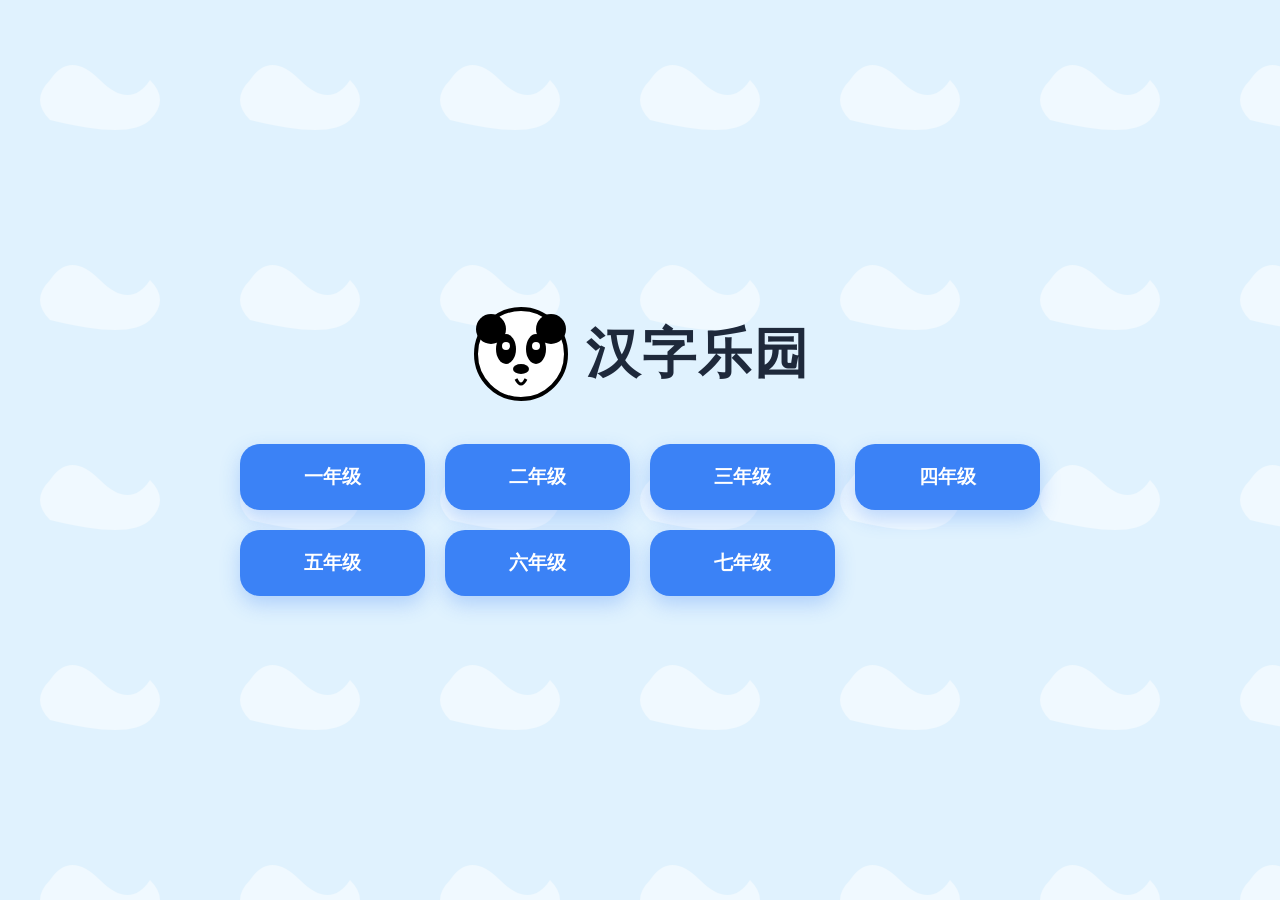
<file: index.html>
<!DOCTYPE html>
<html lang="zh-CN">
<head>
  <meta charset="UTF-8">
  <meta name="viewport" content="width=device-width, initial-scale=1.0">
  <title>汉字乐园 - 选择年级</title>
  <link rel="stylesheet" href="css/style.css">
</head>
<body>
  <div class="home-container">
    <div class="logo-container">
      <img src="data:image/svg+xml;utf8,<svg xmlns='http://www.w3.org/2000/svg' viewBox='0 0 100 100'><circle cx='50' cy='50' r='45' fill='white' stroke='black' stroke-width='4'/><circle cx='20' cy='25' r='15' fill='black'/><circle cx='80' cy='25' r='15' fill='black'/><ellipse cx='35' cy='45' rx='10' ry='15' fill='black'/><ellipse cx='65' cy='45' rx='10' ry='15' fill='black'/><circle cx='35' cy='42' r='4' fill='white'/><circle cx='65' cy='42' r='4' fill='white'/><ellipse cx='50' cy='65' rx='8' ry='5' fill='black'/><path d='M 45 75 Q 50 85 55 75' fill='none' stroke='black' stroke-width='3'/></svg>" width="100" height="100" alt="熊猫">
      <h1>汉字乐园</h1>
    </div>
    <div class="grade-grid">
      <button onclick="selectGrade(1)">一年级</button>
      <button onclick="selectGrade(2)">二年级</button>
      <button onclick="selectGrade(3)">三年级</button>
      <button onclick="selectGrade(4)">四年级</button>
      <button onclick="selectGrade(5)">五年级</button>
      <button onclick="selectGrade(6)">六年级</button>
      <button onclick="selectGrade(7)">七年级</button>
    </div>
  </div>
  <script>
    function selectGrade(grade) {
      localStorage.setItem('selectedGrade', grade);
      window.location.href = 'app.html';
    }
  </script>
</body>
</html>
</file>
<file: css/style.css>
/* style.css */
:root {
  --bg-color: #e0f2fe;
  --card-bg: rgba(255, 255, 255, 0.95);
  --primary: #3b82f6;
  --primary-light: #bfdbfe;
  --red: #ef4444;
  --yellow: #f59e0b;
  --green: #10b981;
  --text: #1e293b;
}
* { box-sizing: border-box; font-family: 'Nunito', 'Microsoft YaHei', sans-serif; }
body { 
  margin: 0; padding: 0; 
  background: var(--bg-color) url('data:image/svg+xml;utf8,<svg xmlns="http://www.w3.org/2000/svg" width="200" height="200" viewBox="0 0 200 200"><path d="M50 80 Q70 50 100 80 T150 80 Q170 100 150 120 T50 120 Q30 100 50 80" fill="%23ffffff" opacity="0.5"/></svg>') repeat; 
  color: var(--text); 
}

/* Logo */
.logo-container { display: flex; align-items: center; justify-content: center; gap: 15px; margin-bottom: 40px; }
.logo-container h1 { font-size: 54px; color: #1e293b; margin: 0; letter-spacing: 2px; }

.home-container {
  display: flex; flex-direction: column; align-items: center; justify-content: center; height: 100vh;
}
.grade-grid {
  display: grid; grid-template-columns: repeat(auto-fit, minmax(150px, 1fr)); gap: 20px; width: 80%; max-width: 800px;
}
.grade-grid button {
  padding: 20px; font-size: 1.2rem; border: none; border-radius: 20px; background: var(--primary);
  color: white; cursor: pointer; transition: transform 0.2s, box-shadow 0.2s;
  box-shadow: 0 8px 20px rgba(59, 130, 246, 0.3); font-weight: bold;
}
.grade-grid button:hover { transform: translateY(-5px); box-shadow: 0 12px 25px rgba(59, 130, 246, 0.5); }

/* Topbar */
.topbar {
  display: flex; align-items: center; justify-content: space-between; padding: 15px 40px;
  background: white; box-shadow: 0 4px 15px rgba(0,0,0,0.03); flex-wrap: wrap; gap: 10px;
}
.btn-home {
  padding: 10px 25px; border: none; border-radius: 20px; background: #eff6ff; color: var(--primary);
  cursor: pointer; font-size: 1rem; font-weight: bold; transition: background 0.2s;
}
.btn-home:hover { background: #dbeafe; }
.controls { display: flex; gap: 20px; align-items: center; flex-wrap: wrap; }
select { padding: 10px 15px; border-radius: 15px; border: 2px solid #e2e8f0; outline: none; font-size: 16px; background: white; }
.radio-group { display: flex; gap: 15px; font-size: 16px; font-weight: bold; color: #64748b; }

/* Main Layout */
.app-layout {
  display: flex; padding: 40px; gap: 40px; max-width: 1400px; margin: 0 auto;
  align-items: flex-start; justify-content: center;
}
@media (max-width: 900px) {
  .app-layout { flex-direction: column; align-items: center; }
}

/* Symmetric containers */
.left-col {
  flex: 1; max-width: 450px; display: flex; flex-direction: column;
}

.card-container {
  width: 100%; max-width: 450px; background: var(--card-bg); border-radius: 30px;
  box-shadow: 0 15px 35px rgba(0,0,0,0.05); display: flex; flex-direction: column;
  align-items: center; padding: 30px; min-height: 550px;
}

/* Pagination outside */
.pagination-buttons-outside {
  display: flex; gap: 20px; width: 100%; margin-top: 20px; justify-content: space-between;
}
.pagination-buttons-outside button {
  flex: 1; padding: 15px 0; border: none; border-radius: 30px; font-size: 18px; font-weight: bold;
  cursor: pointer; transition: transform 0.2s, background 0.2s;
  box-shadow: 0 4px 15px rgba(0,0,0,0.1);
}
.btn-prev { background: white; color: #64748b; }
.btn-prev:hover { background: #f1f5f9; }
.btn-next { background: var(--primary); color: white; box-shadow: 0 4px 15px rgba(59, 130, 246, 0.4); }
.btn-next:hover { transform: translateY(-2px); box-shadow: 0 6px 20px rgba(59, 130, 246, 0.6); }

/* Progress Bar */
.progress-container { width: 100%; margin-bottom: 20px; position: relative; }
.progress-text { font-size: 16px; font-weight: bold; color: #64748b; }
.progress-char { position: absolute; right: 0; top: -5px; font-size: 14px; color: var(--primary); background: #eff6ff; padding: 4px 10px; border-radius: 20px; font-weight: bold; }
.progress-bar-bg { width: 100%; height: 10px; background: #e2e8f0; border-radius: 10px; margin-top: 10px; overflow: hidden; }
.progress-bar-fill { height: 100%; background: var(--primary); width: 0%; transition: width 0.3s ease; }

/* Flashcard */
.flashcard { width: 100%; aspect-ratio: 3/4; max-height: 350px; perspective: 1000px; cursor: pointer; position: relative; margin-bottom: auto;}
.front, .back {
  width: 100%; height: 100%; position: absolute; backface-visibility: hidden;
  display: flex; flex-direction: column; align-items: center; justify-content: center;
  border-radius: 25px; transition: transform 0.6s cubic-bezier(0.4, 0.2, 0.2, 1);
  background: white; box-shadow: inset 0 0 20px rgba(0,0,0,0.02); border: 2px solid #e2e8f0;
}
.back { transform: rotateY(180deg); }
.flashcard.flipped .front { transform: rotateY(180deg); }
.flashcard.flipped .back { transform: rotateY(360deg); }

#cardFront { font-size: 140px; font-weight: bold; color: var(--text); }
#cardPinyin { font-size: 36px; color: #64748b; margin-bottom: 10px; }
#cardCharBack { font-size: 80px; font-weight: bold; margin: 10px 0; color: var(--text); }
.phrases { font-size: 22px; margin-top: 20px; text-align: center; color: #475569; padding: 0 20px; line-height: 1.6; }

.audio-btn-container { margin-top: 15px; z-index: 10; }
.btn-audio {
  padding: 10px 25px; background: #eff6ff; color: var(--primary); border: none; border-radius: 30px;
  cursor: pointer; font-size: 18px; font-weight: bold; transition: background 0.2s;
  display: flex; align-items: center; gap: 8px;
}
.btn-audio:hover { background: #dbeafe; }

.rating-buttons { display: flex; gap: 10px; margin-top: 20px; width: 100%; }
.rating-buttons button {
  flex: 1; padding: 15px 0; border: none; border-radius: 30px; color: white; font-size: 16px;
  cursor: pointer; transition: transform 0.2s, opacity 0.2s; font-weight: bold; box-shadow: 0 5px 15px rgba(0,0,0,0.1);
}
.rating-buttons button:hover { transform: translateY(-3px); opacity: 0.9; }
.btn-red { background: var(--red); box-shadow: 0 5px 15px rgba(239, 68, 68, 0.3); }
.btn-yellow { background: var(--yellow); box-shadow: 0 5px 15px rgba(245, 158, 11, 0.3); }
.btn-green { background: var(--green); box-shadow: 0 5px 15px rgba(16, 185, 129, 0.3); }

/* Hanzi Writer */
#hanzi-grid { 
  width: 320px; height: 320px; border: 2px dashed #cbd5e0; border-radius: 15px;
  background: url('data:image/svg+xml;utf8,<svg xmlns="http://www.w3.org/2000/svg" width="100%" height="100%"><line x1="0" y1="50%" x2="100%" y2="50%" stroke="%23e2e8f0" stroke-dasharray="5,5"/><line x1="50%" y1="0" x2="50%" y2="100%" stroke="%23e2e8f0" stroke-dasharray="5,5"/><line x1="0" y1="0" x2="100%" y2="100%" stroke="%23e2e8f0" stroke-dasharray="5,5"/><line x1="100%" y1="0" x2="0" y2="100%" stroke="%23e2e8f0" stroke-dasharray="5,5"/></svg>') no-repeat center center;
  margin-bottom: 30px; margin-top: auto;
}
.writer-controls { display: flex; gap: 15px; width: 100%; margin-top: auto; }
.writer-controls button {
  flex: 1; padding: 18px 0; border: none; border-radius: 30px; background: var(--primary); color: white;
  cursor: pointer; font-size: 18px; font-weight: bold; transition: transform 0.2s; box-shadow: 0 5px 15px rgba(59, 130, 246, 0.3);
}
.writer-controls button:hover { transform: translateY(-3px); }

/* Sidebar */
.sidebar {
  width: 280px; background: var(--card-bg); border-radius: 30px; padding: 30px;
  box-shadow: 0 15px 35px rgba(0,0,0,0.05); overflow-y: auto; max-height: calc(100vh - 120px);
}
@media (max-width: 900px) {
  .sidebar { width: 100%; max-height: 400px; }
}
.sidebar-header { display: flex; justify-content: space-between; align-items: center; border-bottom: 2px solid #e2e8f0; padding-bottom: 15px; margin-bottom: 10px; }
.sidebar-header h3 { margin: 0; color: var(--text); font-size: 22px; }
.btn-clear { background: #fee2e2; color: #ef4444; border: none; border-radius: 12px; padding: 5px 10px; font-size: 12px; cursor: pointer; font-weight: bold; transition: background 0.2s; }
.btn-clear:hover { background: #fecaca; }
#difficultList { list-style: none; padding: 0; margin: 0; }
#difficultList li { padding: 15px 10px; border-bottom: 1px solid #f1f5f9; font-size: 22px; display: flex; justify-content: space-between; align-items: center; }
#difficultList li span.pinyin { color: #94a3b8; font-size: 16px; }
</file>
